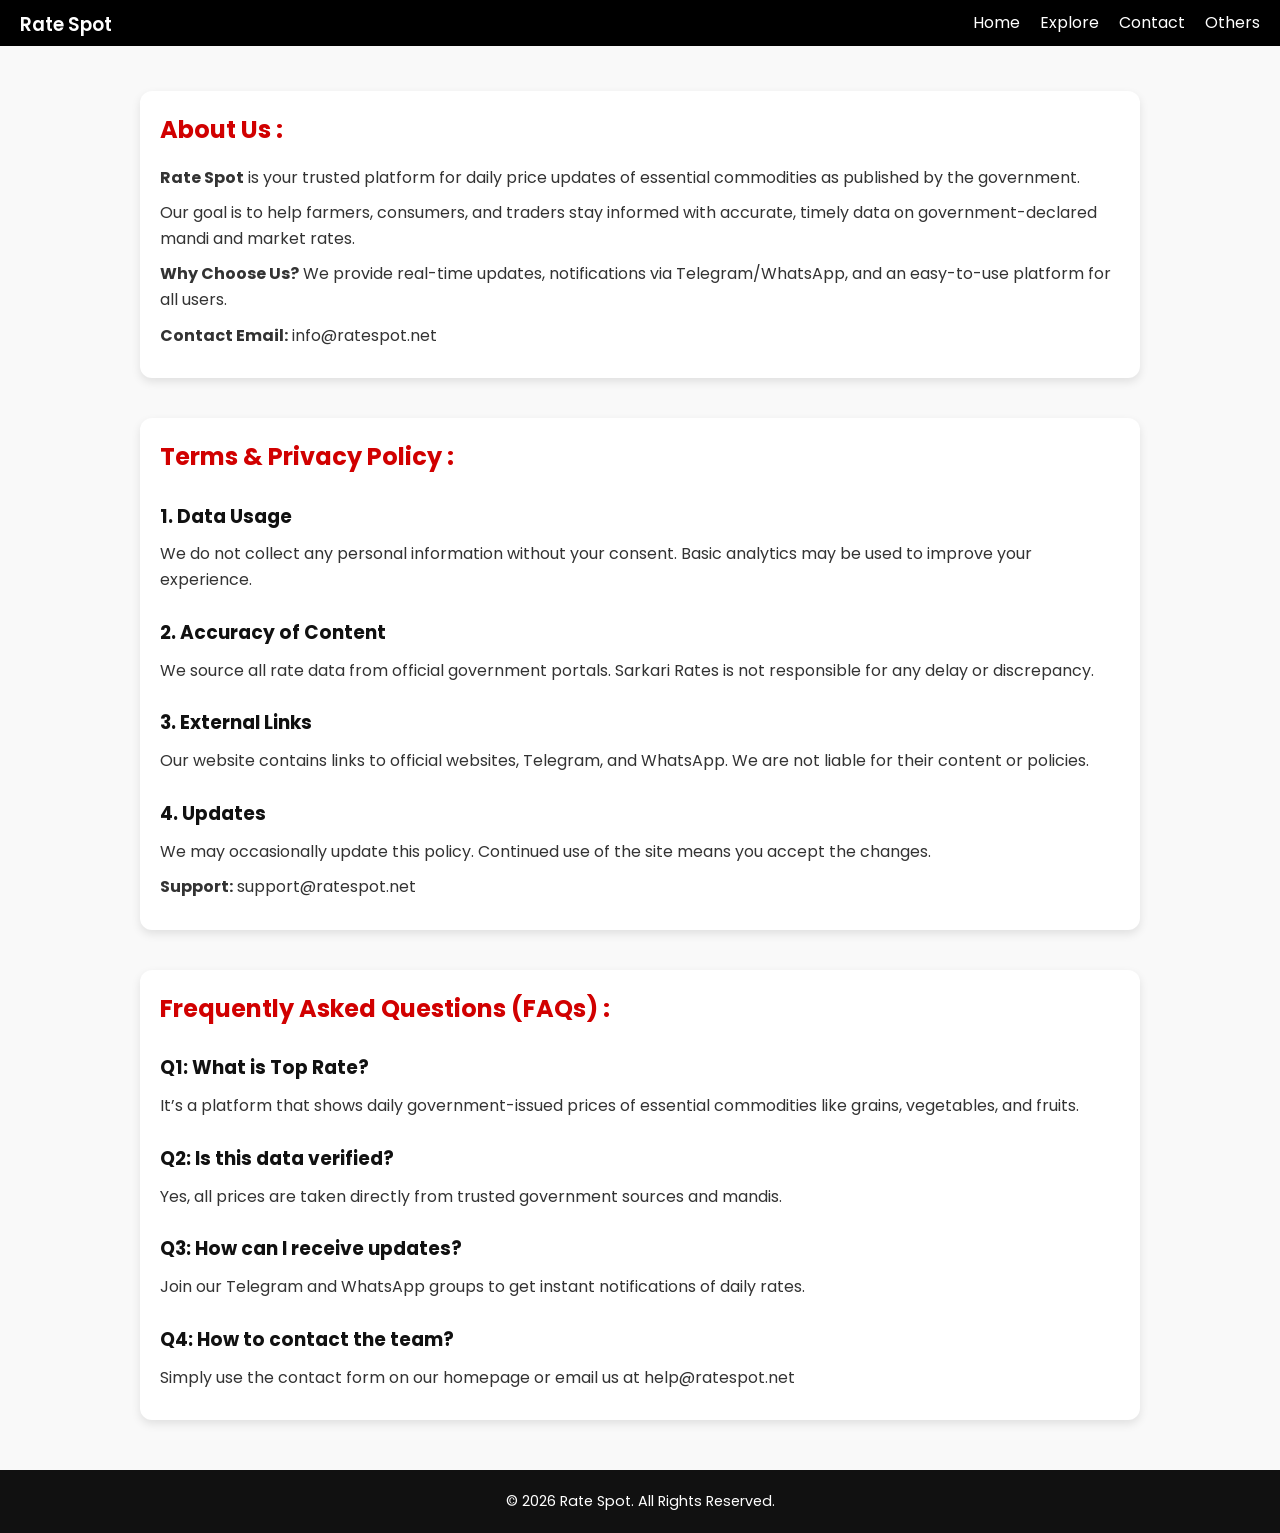
<file: about-terms.html>
<!DOCTYPE html>
<html lang="en">
<head>
  <meta charset="UTF-8" />
  <meta name="viewport" content="width=device-width, initial-scale=1" />
  <title>Top Rate</title>
  <link rel="stylesheet" href="style.css">
  <link href="https://fonts.googleapis.com/css2?family=Poppins:wght@300;500;700&display=swap" rel="stylesheet">
  <style>
    * {
      margin: 0;
      padding: 0;
      box-sizing: border-box;
    }

    body {
      font-family: 'Poppins', sans-serif;
      background: #f9f9f9;
      color: #333;
      line-height: 1.6;
    }

    
    section {
      max-width: 1000px;
      margin: 40px auto;
      padding: 20px;
      background: #fff;
      border-radius: 12px;
      box-shadow: 0 4px 10px rgba(0,0,0,0.1);
    }

    section h2 {
      color: #d10000;
      margin-bottom: 15px;
      font-size: 1.5em;
    }

    section h3 {
      margin-top: 25px;
      color: #111;
    }

    section p {
      margin: 10px 0;
      font-size: 1em;
    }

    footer {
      background: #111;
      color: #fff;
      text-align: center;
      padding: 20px;
      font-size: 0.9em;
      margin-top: 50px;
    }

    @media (max-width: 768px) {
      header h1 {
        font-size: 1.8em;
      }

      section {
        margin: 20px;
        padding: 15px;
      }
    }
  </style>
</head>
<body>

  <!-- Respansive for Desktop (Right Side) -->
  <header>
  <div class="logo">
    <h3>Rate Spot</h3>
  </div>
  <nav class="nav-links">
    <a href="#">Home</a>
    <a href="#">Explore</a>
    <a href="#">Contact</a>
    <a href="#">Others</a>
  </nav>
    
  <div class="menu-icon" onclick="openSidebar()">
    <span>☰</span>
  </div>
</header>

<!-- Sidebar for Mobile (Right Side) --> 
<div class="sidebar" id="sidebar">
  <span class="close-btn" onclick="closeSidebar()">&times;</span>
   <a href="#">Home</a>
  <a href="#about">About us</a>
  <a href="#terms">Terms & Policy</a>
  <a href="#faq">FAQs</a>            
</div>

  <br><br>
  <section id="about">
    <h2>About Us :</h2>
    <p><strong>Rate Spot</strong> is your trusted platform for daily price updates of essential commodities as published by the government.</p>
    <p>Our goal is to help farmers, consumers, and traders stay informed with accurate, timely data on government-declared mandi and market rates.</p>
    <p><strong>Why Choose Us?</strong> We provide real-time updates, notifications via Telegram/WhatsApp, and an easy-to-use platform for all users.</p>
    <p><strong>Contact Email:</strong> info@ratespot.net</p>
  </section>

  <section id="terms">
    <h2>Terms & Privacy Policy :</h2>

    <h3>1. Data Usage</h3>
    <p>We do not collect any personal information without your consent. Basic analytics may be used to improve your experience.</p>

    <h3>2. Accuracy of Content</h3>
    <p>We source all rate data from official government portals. Sarkari Rates is not responsible for any delay or discrepancy.</p>

    <h3>3. External Links</h3>
    <p>Our website contains links to official websites, Telegram, and WhatsApp. We are not liable for their content or policies.</p>

    <h3>4. Updates</h3>
    <p>We may occasionally update this policy. Continued use of the site means you accept the changes.</p>

    <p><strong>Support:</strong> support@ratespot.net</p>
  </section>

  <section id="faq">
    <h2>Frequently Asked Questions (FAQs) :</h2>

    <h3>Q1: What is Top Rate?</h3>
    <p>It’s a platform that shows daily government-issued prices of essential commodities like grains, vegetables, and fruits.</p>

    <h3>Q2: Is this data verified?</h3>
    <p>Yes, all prices are taken directly from trusted government sources and mandis.</p>

    <h3>Q3: How can I receive updates?</h3>
    <p>Join our Telegram and WhatsApp groups to get instant notifications of daily rates.</p>

    <h3>Q4: How to contact the team?</h3>
    <p>Simply use the contact form on our homepage or email us at help@ratespot.net</p>
  </section>

  <footer>
    &copy; 2026 Rate Spot. All Rights Reserved.
  </footer>
<script src="js/sidebar.js"></script>
</body>
</html>
</file>
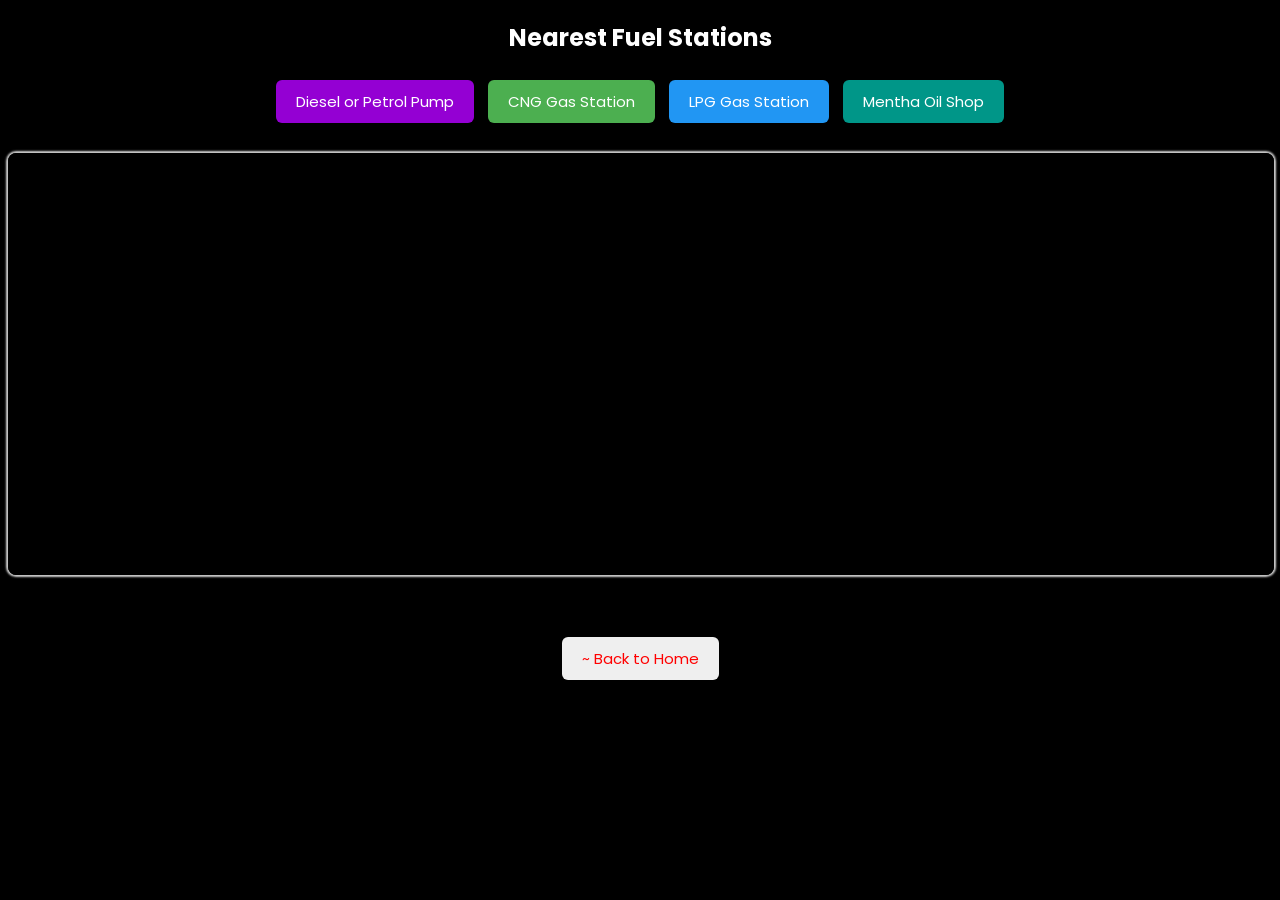
<file: maps.aspx.html>
<!DOCTYPE html>
<html>
<head>
<meta name="viewport" content="width=device-width, initial-scale=1.0">
<link href="https://fonts.googleapis.com/css2?family=Poppins:wght@400;500;600&display=swap" rel="stylesheet">

<title>Rate Spot || Maps</title>

<style>

body{
font-family:'poppins';
text-align:center;
background:#000;
}

h2{
margin-top:20px;
  color: white;
  font-family:'poppins';
}

.bar{
margin:10px;
}

button{
padding:10px 20px;
margin:5px;
border:none;
border-radius:6px;
color:white;
font-size:15px;
cursor:pointer;
  font-family:'poppins';
}

.diesel{background:darkviolet;}
.cng{background:#4caf50;}
.lpg{background:#2196f3;}
.mentha{background:#009688;}

iframe{
width:100%;
height:420px;
border:1px solid #000;
box-shadow: 0 0 2px 2px #ccc;  
margin-top:15px;
border-radius:8px;
}

</style>
</head>

<body>

<h2>Nearest Fuel Stations</h2>

<!-- Bar 1 -->
<div class="bar">
<button class="diesel" onclick="diesel()">Diesel or Petrol Pump</button>
<button class="cng" onclick="cng()">CNG Gas Station</button>
<button class="lpg" onclick="lpg()">LPG Gas Station</button>
<button class="mentha" onclick="mentha()">Mentha Oil Shop</button>
</div>

<iframe id="map"></iframe>

<script>

function diesel(){
document.getElementById("map").src="https://www.google.com/maps?q=diesel+petrol+pump+near+me&output=embed";
}

function cng(){
document.getElementById("map").src="https://www.google.com/maps?q=CNG+petrol+pump+near+me&output=embed";
}

function lpg(){
document.getElementById("map").src="https://www.google.com/maps?q=LPG+gas+agency+near+me&output=embed";
}

function mentha(){
document.getElementById("map").src="https://www.google.com/maps?q=mentha+oil+market+near+me&output=embed";
}

</script>
  <br><br><br>
  <a href="index.html"><button style="color:red">~ Back to Home</button></a>

</body>
</html>
</file>
<file: style.css>
* {
  margin: 0;
  padding: 0;
  box-sizing: border-box;
}

body {
  font-family: 'Laila, Poppins, open sans, Montserrat';
  background-image: url('bg.jpg');
  background-size: cover;
  background-position: center;
  background-attachment: fixed;
}

/* Block view & download Image */
img {
    pointer-events: none;
    user-drag: none;
    -webkit-user-drag: none;
    user-select: none;
}

/* Block Text selection */
body {
    -webkit-user-select: none;
    -moz-user-select: none;
    -ms-user-select: none;
    user-select: none;
}

/* ----------- PRE LOADER ----------- */

#preloader {
position:fixed;
top:0;
left:0;
width:100%;
height:100%;
background:#000;
display:flex;
flex-direction:column;
justify-content:center;
align-items:center;
z-index:9999;
}

.loader {
position:relative;
width:150px;
height:150px;
display:flex;
justify-content:center;
align-items:center;
}

.loader img {
width:150px;
height:150px;
border-radius:50%;
z-index:2;
}

.loader::before {
content:"";
position:absolute;
width:150px;
height:150px;
border-radius:50%;
border:6px solid transparent;
border-top:6px solid red;
border-right:6px solid blue;
border-bottom:6px solid green;
border-left:6px solid orange;
animation:spin 1.5s linear infinite;
}

#preloader h3 {
margin-top:40px;
font-size:25px;
color:#fff;
font-family: 'poppins';
letter-spacing:1px;
}

@keyframes spin{
0%{transform:rotate(0deg);}
100%{transform:rotate(360deg);}
}

/* ----------- SCROLL EFFECT ----------- */
  
.reveal {
  opacity: 0;
  transform: translateY(60px) scale(0.9);
  transition: opacity 0.6s ease, transform 0.6s ease;
  will-change: transform, opacity;
}

.reveal.active {
  opacity: 1;
  transform: translateY(0) scale(1);
}

/* RIPPLE EFFECT */

.ripple {
  position: fixed;
  border-radius: 50%;
  width: 20px;
  height: 20px;
  background: lightseagreen;
  transform: scale(0);
  animation: ripple-animation 0.6s linear;
  pointer-events: none; /* Allow clicks to pass through */
  z-index: 2000;
}

@keyframes ripple-animation {
  to {
    transform: scale(10);
    opacity: 0;
  }
}

/* Header */
 header {
      position: fixed;
      top: 0;
      width: 100%;
      background-color: black;
      color: white;
      display: flex;
      justify-content: space-between;
      align-items: center;
      padding: 10px 20px;
      z-index: 999;
    }
    .logo h3 {
      height: 25px;
      font-family: 'poppins';
      font-weight: 550;
    }
    .nav-links {
      display: flex;
      gap: 20px;
    }
    .nav-links a {
      color: white;
      text-decoration: none;
      font-size: 16px;
      transition: color 0.3s;
    }
    .nav-links a:hover {
      color: #ffc107;
    }
    .menu-icon {
      display: none;
      font-size: 22px;
      cursor: pointer;
    }

    /* Right Sidebar */
    .sidebar {
      height: 100%;
      width: 250px;
      position: fixed;
      top: 0;
      right: -250px;
      text-align: center;
      font-family: 'Montserrat';
      background-color: black;
      padding-top: 60px;
      transition: 0.3s;
      z-index: 999;
    }
    .sidebar a {
      display: block;
      padding: 15px;
      text-decoration: none;
      color: white;
      font-size: 18px;
      font-family: 'Montserrat';
      transition: background-color 0.3s;
    }
    .sidebar a:hover {
      background-color: darkslategray;
      width: 100%;
    }
    .sidebar .close-btn {
      position: absolute;
      top: 10px;
      right: 30px;
      color: white;
      font-weight: 800;
      font-size: 30px;
      font-family: 'Montserrat';
      cursor: pointer;
    }

    /* Responsive */
    @media (max-width: 768px) {
      .menu-icon {
        display: block;
      }
      .nav-links {
        display: none;
      }
    }

/* Colorful Buttons */
.top {
  color: white;
  background: black;
  padding: 10px;
  width: 95%;
  margin: 0 auto;
  margin-top: 15px;
  margin-bottom: 2px;
  text-align: center;
  font-family: 'poppins';
  font-weight: 500;
  font-size: 15px;
  border-radius: 5px;
}

/* Ads Carousel */

.ads-section {
  text-align: center;
  margin: 0 auto;
  margin-top: 10px;
  margin-bottom: 10px;
  width: 95%
}
.carousel {
  overflow: hidden;
  width: 100%;
  margin: 0 auto;
  border-radius: 5px;
  border: 1px solid white;
}
.slides {
  display: flex;
  transition: transform 0.5s ease;
}
.slide {
  min-width: 100%;
  border-radius: 10px;
  margin-bottom: -10px;
}

/* Main Content */

.sub-card {
  text-align: center;
  padding: 0px;
}

h1 {
  font-size: 24px;
  color: #f57f17;
  font-family: 'Laila';
  text-align: center;
}

.card-grid {
  display: grid;
  grid-template-columns: repeat(auto-fit, minmax(150px, 1fr));
  gap: 15px;
  padding: 10px;
  margin-bottom: 10px;
}

.card {
  background: #fff;
  border-radius: 10px;
  border: 1px solid white;
  box-shadow: 0 4px 6px rgba(0, 0, 0, 0.1);
  overflow: hidden;
  transition: 0.3s ease;
}

.card-header {
  background: darkgreen;
  color: white;
  font-size: 16px;
  font-family: 'Montserrat';
  font-weight: 600;
  text-align: center;
  padding: 10px;
}

.card-body {
  height: 60px;
  text-align: center;
  align-content: center;
  font-size: 16px;
  font-family: 'Montserrat';
  font-weight: bold;
}

.single-width {
  grid-column: span 2;
}

/* Graph */

.chart-box {
  padding: 10px;
  width: 95%;
  text-align: center;
  background: white;
  border: 1px solid black;
  border-radius: 8px;
  margin: 0 auto;
  margin-bottom: 15px;
}

/* contact section */

.heading-card {
      background-color: darkslategray;
      color: white;
      padding: 12px;
      width: 100%;
      font-family: 'open sans';
      text-align: center;
      font-size: 15px;
      font-weight: 550;
      border: 1px solid beige;
      border-radius: 8px 8px 0px 0px;
      margin-bottom: 25px;
    }

   .connect {
      width: 95%;
      margin: 0 auto;
      background: beige;     
      border-radius: 12px;
      box-shadow: 0 0 10px rgba(255,255,255,0.05);
    }
  
    .social-buttons {
      display: flex;
      flex-direction: row;
      justify-content: center;
      gap: 10px;
      width: 90%;
      margin: 0 auto;
      margin-bottom: 25px;
    }

    .social-buttons a {
      text-decoration: none;
      width: 100%;
      padding: 12px;
      font-size: 15px;
      font-weight: 500;
      border-radius: 8px;
      color: white;
      display: flex;
      align-items: center;
      justify-content: center;
      gap: 10px;
      transition: 0.3s ease;
    }

    .telegram {
      background-color: #229ED9;
      border: 1px solid black;
    }

    .whatsapp {
      background-color: green;
      border: 1px solid black;
    }

    .social-buttons a:hover {
      opacity: 0.9;
    }

    .newsletter {
      display: flex;
      flex-direction: row;
      width: 100%;
      margin: 0 auto;      
    }

    .newsletter input {
      padding: 10px;
      width: 85%;
      font-family: 'Poppins';
      border-radius: 8px 0 0 8px;
      border: 1px solid #444;
      outline: black;
      background-color: white;
      color: darkblue;
      font-size: 14px;
    }

    .newsletter button {
      padding: 10px ;
      width: 15%;
      background-color: black;
      color: white;
      border: none;
      border-radius: 0 8px 8px 0;
      font-size: 18px;
      cursor: pointer;
    }

  /* contact form */
  
  .contact {
      width: 95%;
      margin: 0 auto;
      background: beige;     
      border-radius: 12px;
      box-shadow: 0 0 10px rgba(255,255,255,0.05);
    }
  
    form {
      width: 90%;
      margin: 0 auto;
    }

    .form-row {
      display: flex;
      flex-direction: row;
      gap: 10px;
      width: 100%;
      margin: 0 auto;
      margin-bottom: 15px;
    }

    .form-row input {      
      padding: 10px;
      width: 100%;
      background-color: white;
      color: darkblue;
      outline: black;
      font-family: 'Poppins';
      border: 1px solid #444;
      border-radius: 5px;
      font-size: 14px;
    }

    textarea {
      width: 100%;
      padding: 10px;
      background-color: white;
      color: darkblue;
      font-size: 14px;
      outline: black;
      font-family: 'Poppins';
      border: 1px solid #444;
      border-radius: 5px;
      min-height: 100px;
      resize: vertical;
      margin-bottom: 20px;
    }

    .form-actions {
      display: flex;
      flex-direction: row;
      gap: 10px;
      margin: 0 auto;
      width: 100%;
      margin-top: -8px;
     }

    .form-actions button {
      padding: 12px;
      width: 100%;
      font-size: 15px;
      border: none;
      font-family: 'Poppins';
      font-weight: 500;
      border-radius: 5px;
      border: 1px solid black;
      cursor: pointer;
    }

    .form-actions .clear {
      background-color: darkred;
      color: white;
    }

    .form-actions .submit {
      background-color: #0984e3;
      color: white;
    }

/* thankyou message */
.popup-bg {
    position: fixed;
    inset: 0;
    background: rgba(0,0,0,0.5);
    display: none;
    justify-content: center;
    align-items: center;
    padding: 15px;
    z-index: 9999;
}
.popup-box {
    background: white; 
    padding: 25px; 
    width: 100%;        
    max-width: 320px !important; 
    border-radius: 10px; 
    text-align: center;
    position: relative;
    animation: pop .3s ease;
    box-sizing: border-box;
}

.popup-img {
    width: 80px;
    height: 80px;
    margin-bottom: 10px;
}

@keyframes pop { 
    from { transform: scale(0.7); opacity: 0; } 
    to { transform: scale(1); opacity: 1; } 
}

.close-btn {
    position: absolute; 
    top: 10px; 
    right: 20px;
    cursor: pointer; 
    font-size: 30px; 
    color: red;
}

/* Marquee icons */

.marquee {
  width: 95%;
  margin: 0 auto;
  overflow: hidden;
  text-align: center;
  border-radius: 8px;
  margin-bottom: 15px;
  border: none;
}
  
.marquee img {
    height: auto;
    width: 150px;
    border-radius: 10px;
    margin-bottom: -5px;
  }

.marquee-track {
  display: flex;
  gap: 10px;
  width: max-content;
  animation: scroll 15s linear infinite;
}

@keyframes scroll {
  from {
    transform: translateX(0);
  }
  to {
    transform: translateX(-50%);
  }
}

/* Footer */

.custom-footer {
  width: 100%;
  margin: 0 auto;
  background: linear-gradient(0deg, black, darkblue);
  text-align: center;
  padding: 40px 20px;
  border-radius: 15px 15px 0 0;
  font-family: 'Poppins';
}

.custom-footer {
  color: #ffff99;
  font-size: 1.2em;
  font-family: 'laila';
  font-weight: 650;
  margin-bottom: 0;
}

.footer-logo img {
  margin: 0 auto;
  margin-top: -20px;
  margin-bottom: 1px;
}

.footer-nav {
  margin-top: 0;
  font-weight: 550;
  font-family: 'poppins';
  font-size: 15px;
}

.footer-nav a {
  color: azure;
  margin: 0 5px;
  text-decoration: none;
  cursor: none;
  
}

.footer-nav a:hover {
  text-decoration: underline;
}

.custom-footer span a {
  color: yellow;
  text-decoration: none;
}

.copyright {
  margin-top: 5px;
  font-size: 13px;
  color: cornsilk;
  font-weight: 500;
  font-family: 'poppins';
}
</file>
